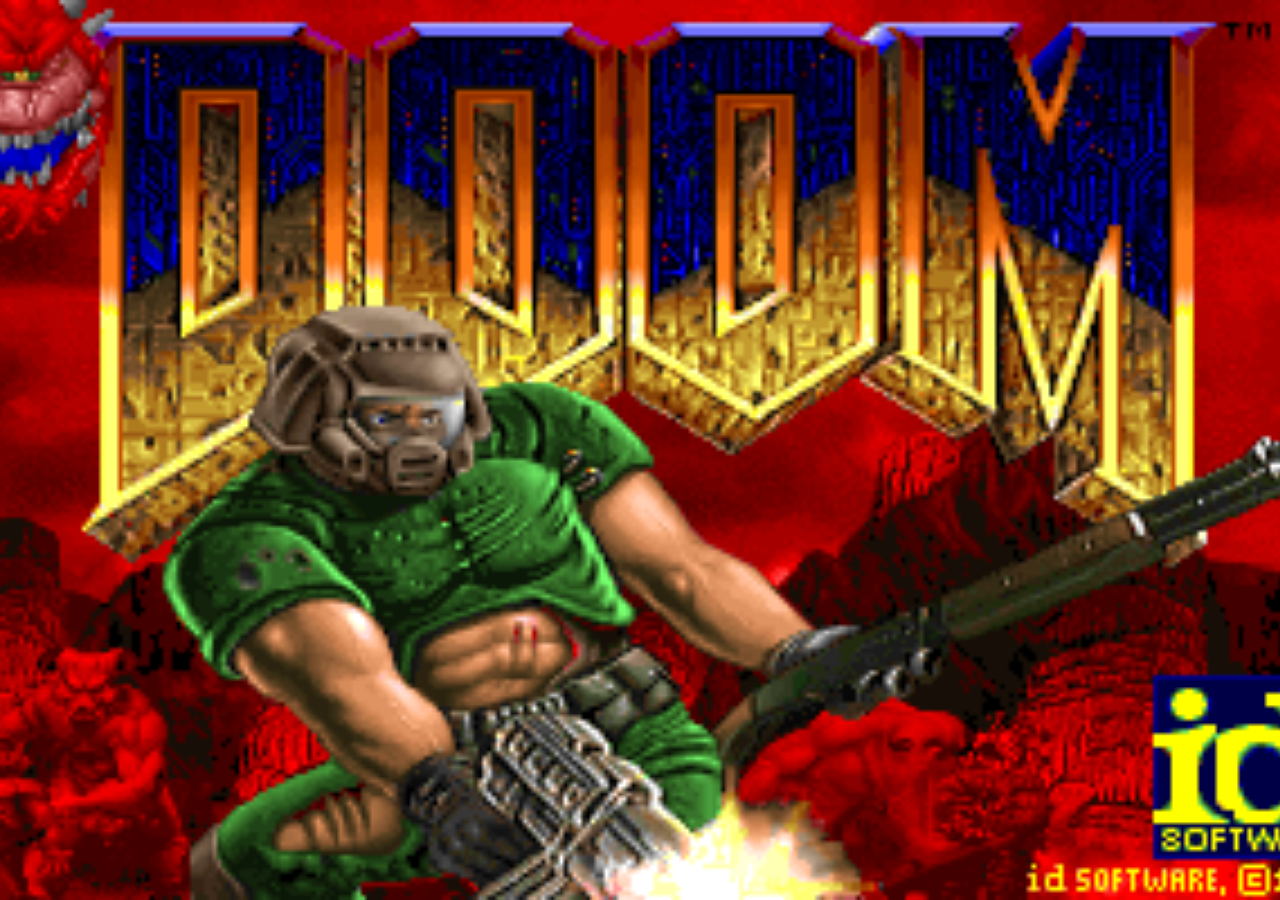
<file: doom.html>
<!DOCTYPE html>
<html lang="en">
  <head>
    <meta charset="UTF-8" />
    <meta name="viewport" content="width=device-width, initial-scale=1.0" />
    <title>DoomJS</title>
    <link rel="stylesheet" href="doom.css" />
  </head>
  <body>
    <img
      src="split_assets/sprites/WidescreenTitle2.png"
      alt="title-screen"
      class="title-screen"
    />
  </body>
  <script src="doom.js"></script>
</html>
</file>
<file: doom.css>
* {
  box-sizing: border-box;
}

body {
  margin: 0px;
  height: 100vh;
  width: 100vw;
  display: flex;
  overflow: hidden;
  justify-content: center;
}

.title-screen {
  transition: all 3s;
}

.started {
  transform: translateY(100vw);
}
</file>
